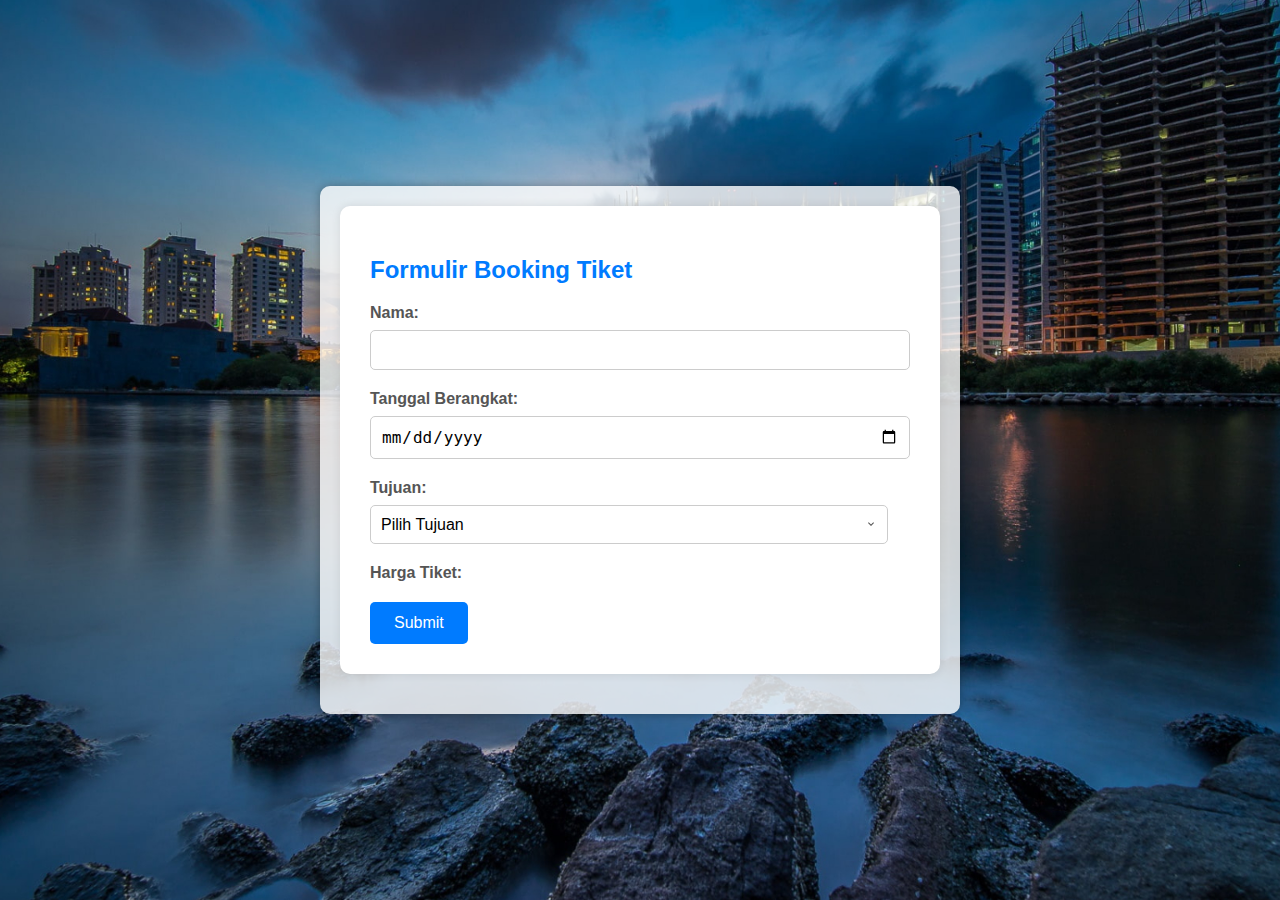
<file: Booking/Booking.html>
<!DOCTYPE html>
<html lang="id">
<head>
    <meta charset="UTF-8">
    <meta name="viewport" content="width=device-width, initial-scale=1.0">
    <title>Booking</title>
    <style>
        body {
            background-image: url('pantai.jpg'); /* Ganti dengan URL gambar latar belakang sesuai keinginan */
            background-size: cover;
            background-position: center;
            background-repeat: no-repeat;
            color: #333;
            font-family: 'Segoe UI', Tahoma, Geneva, Verdana, sans-serif;
            display: flex;
            justify-content: center;
            align-items: center;
            height: 100vh;
            margin: 0;
        }
        .container {
            text-align: center;
            width: 100%;
            max-width: 600px;
            padding: 20px;
            background-color: rgba(255, 255, 255, 0.8); /* Warna latar belakang form */
            border-radius: 10px;
            box-shadow: 0 0 10px rgba(0, 0, 0, 0.3);
        }
        .form-booking, .terimakasih {
            padding: 30px;
            border-radius: 10px;
            box-shadow: 0 0 10px rgba(0, 0, 0, 0.1);
            text-align: left;
            margin-bottom: 20px;
            background-color: #fff;
        }
        .form-booking h2, .terimakasih h2 {
            margin-bottom: 20px;
            color: #007bff;
        }
        .form-group {
            margin-bottom: 20px;
        }
        .form-group label {
            display: block;
            margin-bottom: 8px;
            color: #555;
            font-size: 16px;
            font-weight: bold;
        }
        .form-group input, .form-group select {
            width: calc(100% - 22px); /* Adjust to fit within container width */
            padding: 10px;
            border: 1px solid #ccc;
            border-radius: 5px;
            font-size: 16px;
        }
        .form-group select {
            appearance: none;
            -webkit-appearance: none;
            -moz-appearance: none;
            background: transparent;
            background-image: url("data:image/svg+xml,%3Csvg fill='%23555' viewBox='0 0 24 24' xmlns='http://www.w3.org/2000/svg'%3E%3Cpath d='M7.41 8.59L12 13.17l4.59-4.58L18 10l-6 6-6-6 1.41-1.41z'/%3E%3C/svg%3E");
            background-repeat: no-repeat;
            background-position: right 10px top 50%;
            background-size: 12px;
            padding-right: 30px;
        }
        button {
            background-color: #007bff;
            color: white;
            cursor: pointer;
            border: none;
            padding: 12px 24px;
            border-radius: 5px;
            font-size: 16px;
            transition: background-color 0.3s ease;
        }
        button:hover {
            background-color: #0056b3;
        }
        .terimakasih {
            display: none;
        }
        .price {
            font-weight: bold;
            font-size: 18px;
            color: #555;
        }
        .terimakasih p {
            font-size: 16px;
            margin-bottom: 10px;
            text-align: left;
        }
        .terimakasih p span {
            font-weight: bold;
            color: #007bff;
        }
    </style>
</head>
<body>
    <div class="container">
        <div class="form-booking">
            <h2>Formulir Booking Tiket</h2>
            <form id="booking-form">
                <div class="form-group">
                    <label for="nama">Nama:</label>
                    <input type="text" id="nama" name="nama" required>
                </div>

                <div class="form-group">
                    <label for="tanggal">Tanggal Berangkat:</label>
                    <input type="date" id="tanggal" name="tanggal" required>
                </div>

                <div class="form-group">
                    <label for="tujuan">Tujuan:</label>
                    <select id="tujuan" name="tujuan" required>
                        <option value="">Pilih Tujuan</option>
                        <option value="danautoba">Danau Toba</option>
                        <option value="gunungbromo">Gunung Bromo</option>
                        <option value="rajaampat">Raja Ampat</option>
                        <option value="pulaukomodo">Pulau Komodo</option>
                        <option value="bandaneira">Banda Neira</option>
                        <option value="candiprambanan">Candi Prambanan</option>
                        <option value="lokawisatabaturaden">Lokawisata Baturaden</option>
                        <option value="pantaiparangtritis">Pantai Parangtritis</option>
                    </select>
                </div>

                <div class="form-group">
                    <label for="harga">Harga Tiket:</label>
                    <span id="harga" class="price"></span>
                </div>

                <button type="submit">Submit</button>
            </form>
        </div>

        <div id="terimakasih" class="terimakasih">
            <h2>Terima kasih, Booking Anda Sudah Kami Catat!</h2>
            <p><strong>Nama:</strong> <span id="terimakasih-nama"></span></p>
            <p><strong>Tanggal Berangkat:</strong> <span id="terimakasih-tanggal"></span></p>
            <p><strong>Tujuan:</strong> <span id="terimakasih-tujuan"></span></p>
            <p><strong>Harga Tiket:</strong> <span id="terimakasih-harga"></span></p>
        </div>
    </div>

    <script>
        function getPrice(destination) {
            const prices = {
                danautoba: 2000000,
                gunungbromo: 1500000,
                rajaampat: 5000000,
                pulaukomodo: 3000000,
                bandaneira: 2500000,
                candiprambanan: 1000000,
                lokawisatabaturaden: 800000,
                pantaiparangtritis: 1200000
            };
            return prices[destination] || 0;
        }

        function formatText(text) {
            switch (text.toLowerCase()) {
                case 'rajaampat':
                    return 'Raja Ampat';
                case 'danautoba':
                    return 'Danau Toba';
                case 'gunungbromo':
                    return 'Gunung Bromo';
                case 'pulaukomodo':
                    return 'Pulau Komodo';
                case 'bandaneira':
                    return 'Banda Neira';
                case 'candiprambanan':
                    return 'Candi Prambanan';
                case 'lokawisatabaturaden':
                    return 'Lokawisata Baturaden';
                case 'pantaiparangtritis':
                    return 'Pantai Parangtritis';
                default:
                    return text;
            }
        }

        document.getElementById("tujuan").addEventListener("change", function() {
            var hargaSpan = document.getElementById("harga");
            var selectedDestination = this.value;
            var harga = getPrice(selectedDestination);
            hargaSpan.textContent = "Rp " + harga.toLocaleString();
        });

        document.getElementById("booking-form").addEventListener("submit", function(event) {
            event.preventDefault();

            var nama = document.getElementById("nama").value;
            var tanggal = document.getElementById("tanggal").value;
            var tujuan = document.getElementById("tujuan").value;
            var formattedTujuan = formatText(tujuan); // Memanggil formatText untuk memperbaiki format tujuan
            var harga = document.getElementById("harga").textContent;

            document.querySelector(".form-booking").style.display = "none";
            document.getElementById("terimakasih").style.display = "block";
            document.getElementById("terimakasih-nama").textContent = nama;
            document.getElementById("terimakasih-tanggal").textContent = tanggal;
            document.getElementById("terimakasih-tujuan").textContent = formattedTujuan; // Menampilkan tujuan dengan format yang diperbaiki
            document.getElementById("terimakasih-harga").textContent = harga;
        });
    </script>
</body>
</html>
</file>
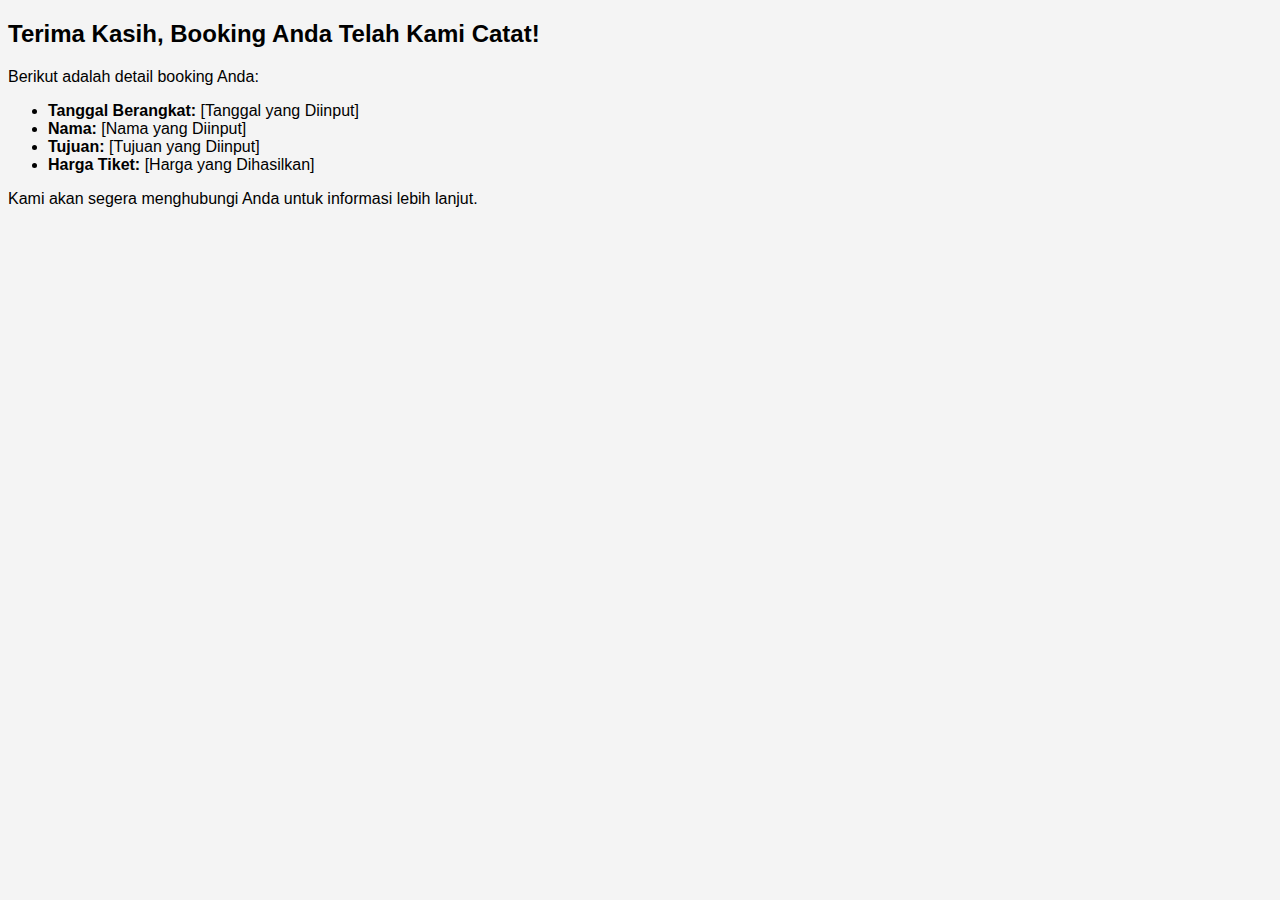
<file: Booking/terimakasih.html>
<!DOCTYPE html>
<html lang="id">
<head>
    <meta charset="UTF-8">
    <meta name="viewport" content="width=device-width, initial-scale=1.0">
    <title>Terima Kasih</title>
    <link rel="stylesheet" href="style.css">
</head>
<body>
    <div class="terimakasih">
        <h2>Terima Kasih, Booking Anda Telah Kami Catat!</h2>
        <p>Berikut adalah detail booking Anda:</p>
        <ul>
            <li><strong>Tanggal Berangkat:</strong> [Tanggal yang Diinput]</li>
            <li><strong>Nama:</strong> [Nama yang Diinput]</li>
            <li><strong>Tujuan:</strong> [Tujuan yang Diinput]</li>
            <li><strong>Harga Tiket:</strong> [Harga yang Dihasilkan]</li>
        </ul>
        <p>Kami akan segera menghubungi Anda untuk informasi lebih lanjut.</p>
    </div>
</body>
</html>
</file>
<file: Booking/style.css>
body {
    font-family: Arial, sans-serif;
    background-color: #f4f4f4;
    margin: 100;
    padding: 100;
}

.container {
    width: 30%;
    margin: 0 auto;
    padding: 20px;
    background-color: #fff;
    border-radius: 5px;
    box-shadow: 0 2px 5px rgba(0, 0, 0, 0.1);
    margin-top: 50px;
}

h1 {
    text-align: center;
}

form {
    margin-top: 50px;
}

label {
    display: block;
    margin-bottom: 5px;
}

input[type="date"],
input[type="text"],
button {
    width: 30%;
    padding: 20px;
    margin-bottom: 20px;
    border: 1px solid #ccc;
    border-radius: 5px;
    box-sizing: border-box;
}

button {
    background-color: #007bff;
    color: #fff;
    border: none;
    cursor: pointer;
}

button:hover {
    background-color: #0056b3;
}
</file>
